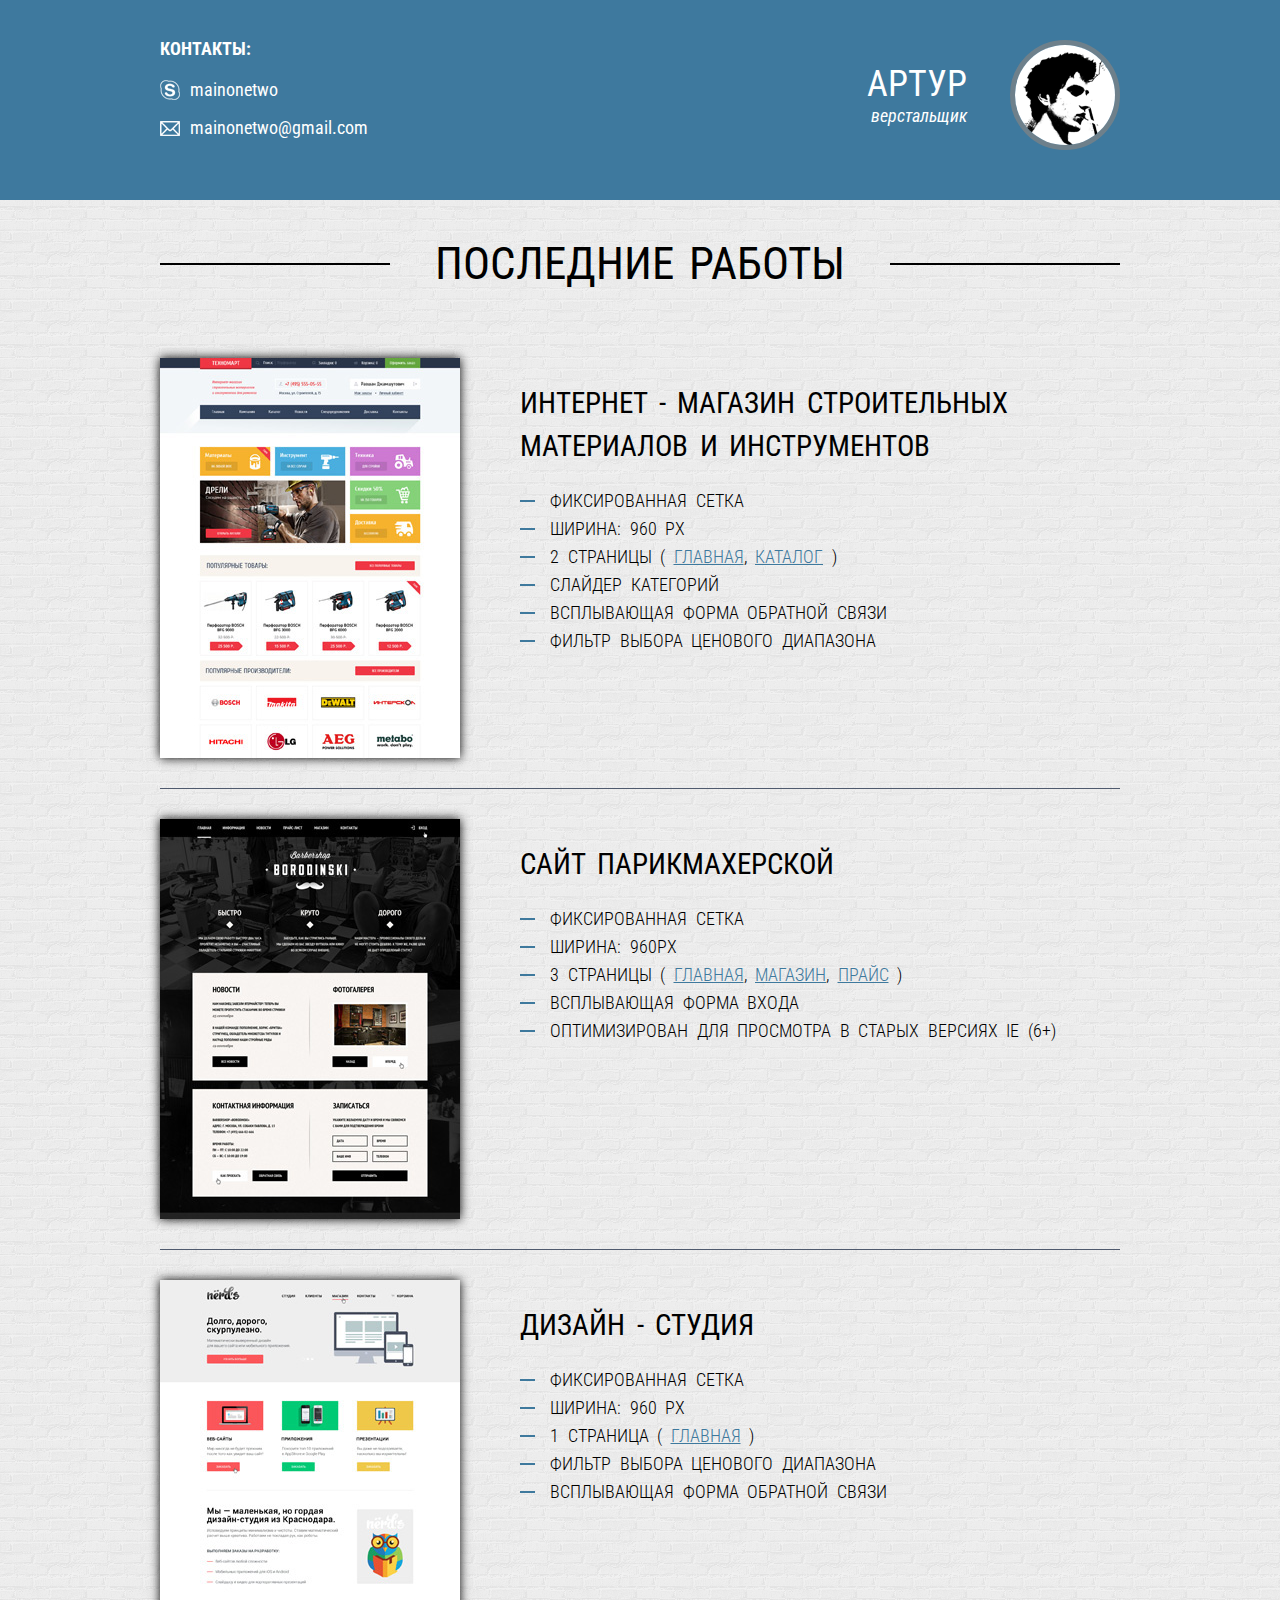
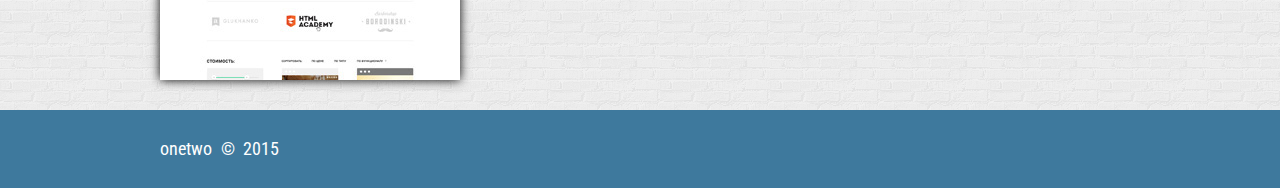
<file: index.html>
<!DOCTYPE html>
<html>
    <head>
        <title></title>
        <meta charset="utf-8">
        <meta name="description" content="">
        <link rel="stylesheet" type="text/css" href="css/style.css">
    </head>
    <body>
        <!-- header -->
        <div class="header">
            <div class="layout-wrapper-center clear">
                <!-- header left column -->
                <div class="header-column-left">
                    <div class="contacts">
                        <div class="contacts-title"><strong>контакты:</strong></div>
                        <ul class="contacts-list">
                            <li class="contacts-list-item"><a class="contacts-list-item-link contacts-skype" href="skype:mainonetwo?call">mainonetwo</a></li>
                            <li class="contacts-list-item"><a class="contacts-list-item-link contacts-email" href="mailto:mainonetwo@gmail.com">mainonetwo@gmail.com</a></li>
                        </ul>
                    </div>
                </div><!-- /header left column -->
                <!-- header right column -->
                <div class="header-column-right">
                    <div class="author">
                        <div class="author-name">артур</div>
                        <em>верстальщик</em>
                    </div>
                    <img class="photo" src="pict/author.png" width="100" height="100" alt="photo">
                </div><!-- header right column -->
            </div>
        </div><!-- /header -->
        <!-- content -->
        <div class="content">
            <div class="layout-wrapper-center">
                <h1 class="content-title">последние работы</h1>
                <ul class="job">
                    <li class="job-item clear">
                        <div class="job-preview">
                            <div class="job-preview-controls">
                                <a class="job-preview-btn btn" href="pict/full_technomart.jpg">макет</a>
                                <a class="job-preview-btn btn" href="https://github.com/ontwo/layouts/tree/master/technomart">верстка</a>
                            </div>
                            <img class="job-preview-img" src="pict/prev_technomart.jpg" alt="alt">
                        </div>
                        <div class="job-description">
                            <h2>интернет - магазин строительных материалов и инструментов</h2>
                            <ul class="job-features">
                                <li class="job-features-item">фиксированная сетка</li>
                                <li class="job-features-item">ширина: 960 px</li>
                                <li class="job-features-item">2 страницы ( <a href="templates/technomart/index.html">главная</a>, <a href="templates/technomart/catalog.html">каталог</a> )</li>
                                <li class="job-features-item">слайдер категорий</li>
                                <li class="job-features-item">всплывающая форма обратной связи</li>
                                <li class="job-features-item">фильтр выбора ценового диапазона</li>
                            </ul>
                        </div>
                    </li>
                    <li class="job-item clear">
                        <div class="job-preview">
                            <div class="job-preview-controls">
                                <a class="job-preview-btn btn" href="pict/full_barbershop.jpg">макет</a>
                                <a class="job-preview-btn btn" href="https://github.com/ontwo/layouts/tree/master/barbershop">верстка</a>
                            </div>
                            <img class="job-preview-img" src="pict/prev_barbershop.jpg" alt="alt">
                        </div>
                        <div class="job-description">
                            <h2>сайт парикмахерской</h2>
                            <ul class="job-features">
                                <li class="job-features-item">фиксированная сетка</li>
                                <li class="job-features-item">ширина: 960px</li>
                                <li class="job-features-item">3 страницы ( <a href="templates/barbershop/index.html">главная</a>, <a href="templates/barbershop/magazine.html">магазин</a>, <a href="templates/barbershop/price.html">прайс</a> )</li>
                                <li class="job-features-item">всплывающая форма входа</li>
                                <li class="job-features-item">оптимизирован для просмотра в старых версиях IE (6+)</li>
                            </ul>
                        </div>
                    </li>
                    <li class="job-item clear">
                        <div class="job-preview">
                            <div class="job-preview-controls">
                                <a class="job-preview-btn btn" href="pict/full_nerds.jpg">макет</a>
                                <a class="job-preview-btn btn" href="https://github.com/ontwo/layouts/tree/master/nerds">верстка</a>
                            </div>
                            <img class="job-preview-img" src="pict/prev_nerds.jpg" alt="alt">
                        </div>
                        <div class="job-description">
                            <h2>дизайн - студия</h2>
                            <ul class="job-features">
                                <li class="job-features-item">фиксированная сетка</li>
                                <li class="job-features-item">ширина: 960 px</li>
                                <li class="job-features-item">1 страница ( <a href="templates/nerds/index.html">главная</a> )</li>
                                <li class="job-features-item">фильтр выбора ценового диапазона</li>
                                <li class="job-features-item">всплывающая форма обратной связи</li>
                            </ul>
                        </div>
                    </li>
                </ul>
            </div>
        </div><!-- content -->
        <!-- footer -->
        <div class="footer">
            <div class="layout-wrapper-center">
                <div class="year">onetwo &copy; 2015</div>
            </div>
        </div><!-- footer -->
    </body>
</html>
</file>
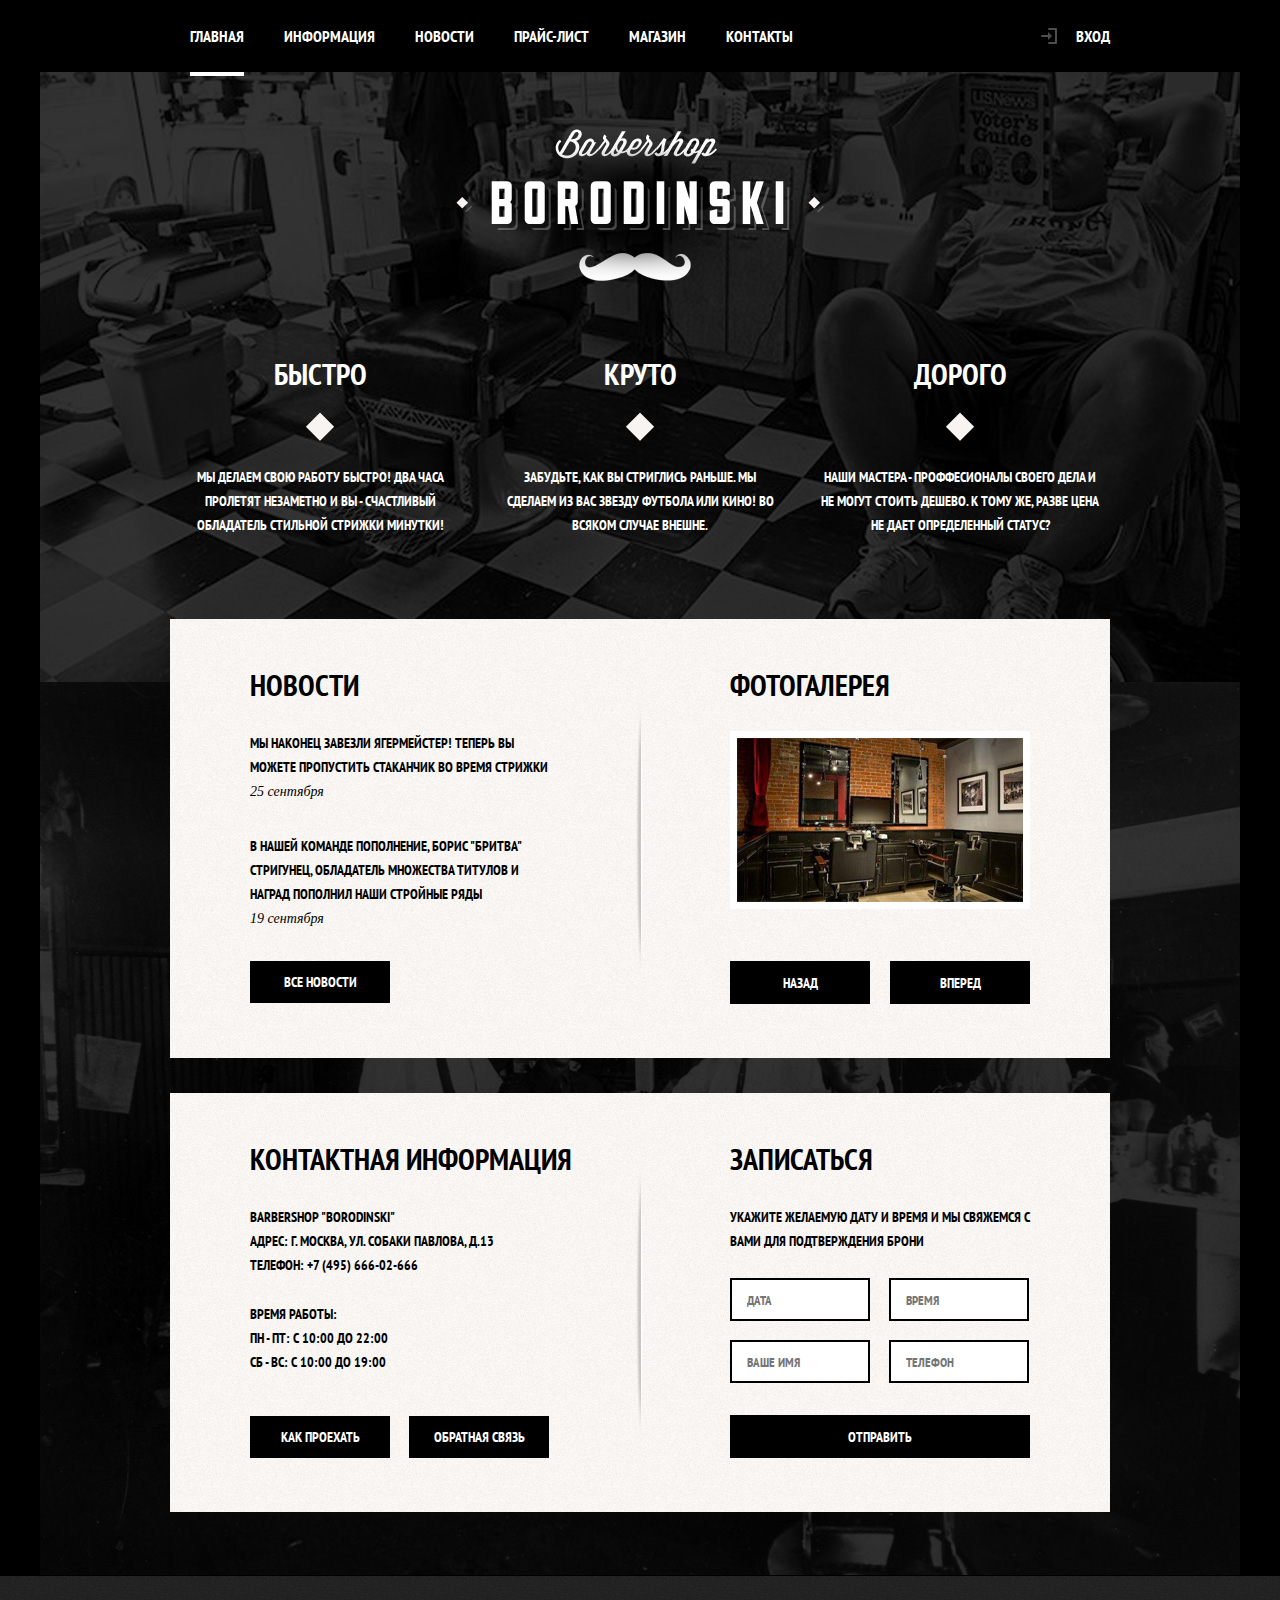
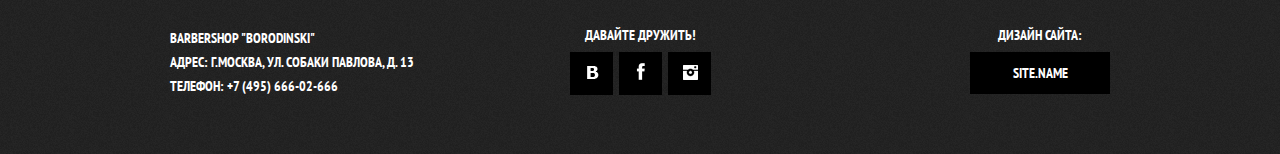
<file: templates/barbershop/index.html>
<!DOCTYPE html>
<html>
    <head>
        <title>Barbershop Borodinski</title>
        <meta charset="utf-8">
        <meta http-equiv="X-UA-COMPATIBLE" content="IE=edge"/>
        <meta name="description" content="#">
        <link rel="stylesheet" type="text/css" href="http://fonts.googleapis.com/css?family=PT+Sans+Narrow:400,700&amp;subset=latin,cyrillic">
        <link rel="stylesheet" type="text/css" href="css/style.css" />
        <link rel="stylesheet" type="text/css" href="css/media-queries.css">
        <!-- IE styles -->
            <!--[if IE 6]>
                <link rel="stylesheet" type="text/css" href="css/ie6.css">
            <![endif]-->
            <!--[if IE 7]>
                <link rel="stylesheet" type="text/css" href="css/ie7.css">
            <![endif]-->
            <!--[if IE 8]>
                <link rel="stylesheet" type="text/css" href="css/ie8.css">
            <![endif]-->
        <!-- /IE styles -->
    </head>
    <body class="index-page">

        <!-- header -->
        <div class="header">

            <div class="layout-center-wrapper clearfix">

                <!-- navigation -->
                <ul class="top-menu">
                    <li class="top-menu-item current"><a href="#">Главная</a></li>
                    <li class="top-menu-item"><a href="#">Информация</a></li>
                    <li class="top-menu-item"><a href="#">Новости</a></li>
                    <li class="top-menu-item"><a href="price.html">Прайс-лист</a></li>
                    <li class="top-menu-item"><a href="magazine.html">Магазин</a></li>
                    <li class="top-menu-item"><a href="#">Контакты</a></li>
                </ul><!-- /navigation -->

                <div class="account-menu">
                    <button class="account-menu-enter">Вход</button>
                </div>

            </div>

        </div><!-- /header -->

        <!-- content -->
        <div class="layout-center-wrapper clearfix">

            <div class="logo">
                <a href="#">Barbershop Borodinski</a>
            </div>

            <!-- features -->
            <ul class="features clearfix">
                <li>
                    <div class="features-title">
                        Быстро
                    </div>
                    <p>
                        Мы делаем свою работу быстро! Два часа пролетят незаметно и вы - счастливый обладатель стильной стрижки минутки!
                    </p>
                </li>
                <li>
                    <div class="features-title">
                        Круто
                    </div>
                    <p>
                        Забудьте, как вы стриглись раньше. Мы сделаем из вас звезду футбола или кино! Во всяком случае внешне.
                    </p>
                </li>
                <li>
                    <div class="features-title">
                        Дорого
                    </div>
                    <p>
                        Наши мастера - проффесионалы своего дела и не могут стоить дешево. К тому же, разве цена не дает определенный статус?
                    </p>
                </li>
            </ul><!-- /features -->

            <!-- index section: news & photo -->
            <div class="index-section clearfix">

                <!-- left column: news -->
                <div class="index-left-column">
                    <div class="column-title">
                        Новости
                    </div>
                    <ul class="index-news">
                        <li>
                            <a href="#">Мы наконец завезли ягермейстер! теперь вы можете пропустить стаканчик во время стрижки</a><br/>
                            <span class="date">25 сентября</span>
                        </li>
                        <li>
                            <a href="#">В нашей команде пополнение, борис "бритва" стригунец, обладатель множества титулов и наград пополнил наши стройные ряды</a><br/>
                            <span class="date">19 сентября</span>
                        </li>
                    </ul>
                    <a class="btn index-news-btn" href="#">Все новости</a>
                </div><!-- /left column: news -->

                <!-- right column: photo -->
                <div class="index-right-column">
                    <div class="column-title">
                        Фотогалерея
                    </div>
                    <div class="gallery clearfix">
                        <div class="gallery-items">
                            <div class="gallery-item">
                                <img src="pict/slider_img.jpg" width="286" height="164" alt="slider item"/>
                            </div>
                        </div>
                        <div class="gallery-controls clearfix">
                            <button class="btn gallery-btn-prev">назад</button>
                            <button class="btn gallery-btn-next">вперед</button>
                        </div>
                    </div>
                </div><!-- /right column: photo -->

            </div><!-- /news & photo -->

            <!-- index section: contacts & order -->
            <div class="index-section clearfix">

                <!-- left column: contacts -->
                <div class="index-left-column">
                    <div class="column-title">
                        Контактная информация
                    </div>
                    <p class="contacts-address">
                        <strong>Barbershop "Borodinski"</strong><br/>
                        Адрес: г. Москва, ул. Собаки Павлова, д.13<br/>
                        Телефон: +7 (495) 666-02-666
                    </p>
                    <p class="contacts-work-time">
                            Время работы:<br/>
                            Пн - Пт: с 10:00 до 22:00<br/>
                            Сб - Вс: с 10:00 до 19:00
                    </p>
                    <div class="contacts-btns">
                        <a class="btn btn-map" href="#">Как проехать</a>
                        <a class="btn btn-feedback" href="#">Обратная связь</a>
                    </div>
                </div><!-- /left column: contacts -->

                <!-- right column: order -->
                <div class="index-right-column">
                    <div class="column-title">
                        Записаться
                    </div>
                    <div class="index-order">
                        <p>
                            Укажите желаемую дату и время и мы свяжемся с вами для подтверждения брони
                        </p>
                        <form class="order-form" action="#" method="post">
                            <fieldset>
                                <input type="text" name="date" placeholder="Дата"/>
                                <input type="text" name="time" placeholder="Время"/>
                            </fieldset>
                            <fieldset>
                                <input type="text" name="name" placeholder="ваше имя"/>
                                <input type="text" name="phone" placeholder="телефон"/>
                            </fieldset>
                            <button class="btn btn-order-submit" type="submit">отправить</button>
                        </form>
                    </div>
                </div><!-- /right column: order -->

            </div><!-- /contacts & order -->

        </div><!-- /content-->

        <!-- footer -->
        <div class="footer">

            <div class="layout-center-wrapper clearfix">

                <p class="address">
                    BARBERSHOP "BORODINSKI"<br/>
                    Адрес: г.Москва, ул. Собаки Павлова, д. 13<br/>
                    Телефон: +7 (495) 666-02-666
                </p>

                <div class="copyright">
                    <p>Дизайн сайта:</p>
                    <a class="btn btn-copyright" href="#">site.name</a>
                </div>

                <div class="social-buttons">
                    <p><strong>Давайте дружить!</strong></p>
                    <a class="btn-social btn-social-vk" href="#"></a>
                    <a class="btn-social btn-social-fb" href="#"></a>
                    <a class="btn-social btn-social-inst" href="#"></a>
                </div>

            </div>

        </div>
        <!-- /footer -->

        <!-- pop-up: login -->
        <div class="popup-login">
            <div class="btn-close">
            </div>
            <div class="popup-login-heading">
                личный кабинет
            </div>
            <p class="popup-login-txt">
                Введите пожалуйста свой логин и пароль<br/>
                если вы забыли пароль
            </p>
            <form action="#" method="get">
                <input id="login" class="account-input account-input-login" type="text" placeholder="логин"/><label for="login"></label><br/>
                <input id="pass" class="account-input account-input-pass" type="password" placeholder="пароль"/><label for="pass"></label><br/>
                <input id="remember" class="account-remember checkbox" type="checkbox" checked/><label for="remember">запомните меня</label>
                <a class="account-forgot" href="#">я забыл пароль!</a><br/>
                <button class="btn-send btn">войти</button>
            </form>
        </div><!-- /pop-up: login -->

    <script src="js/jquery-1.11.1.min.js"></script>
    <script src="js/myscript.js"></script>

    </body>
</html>
</file>
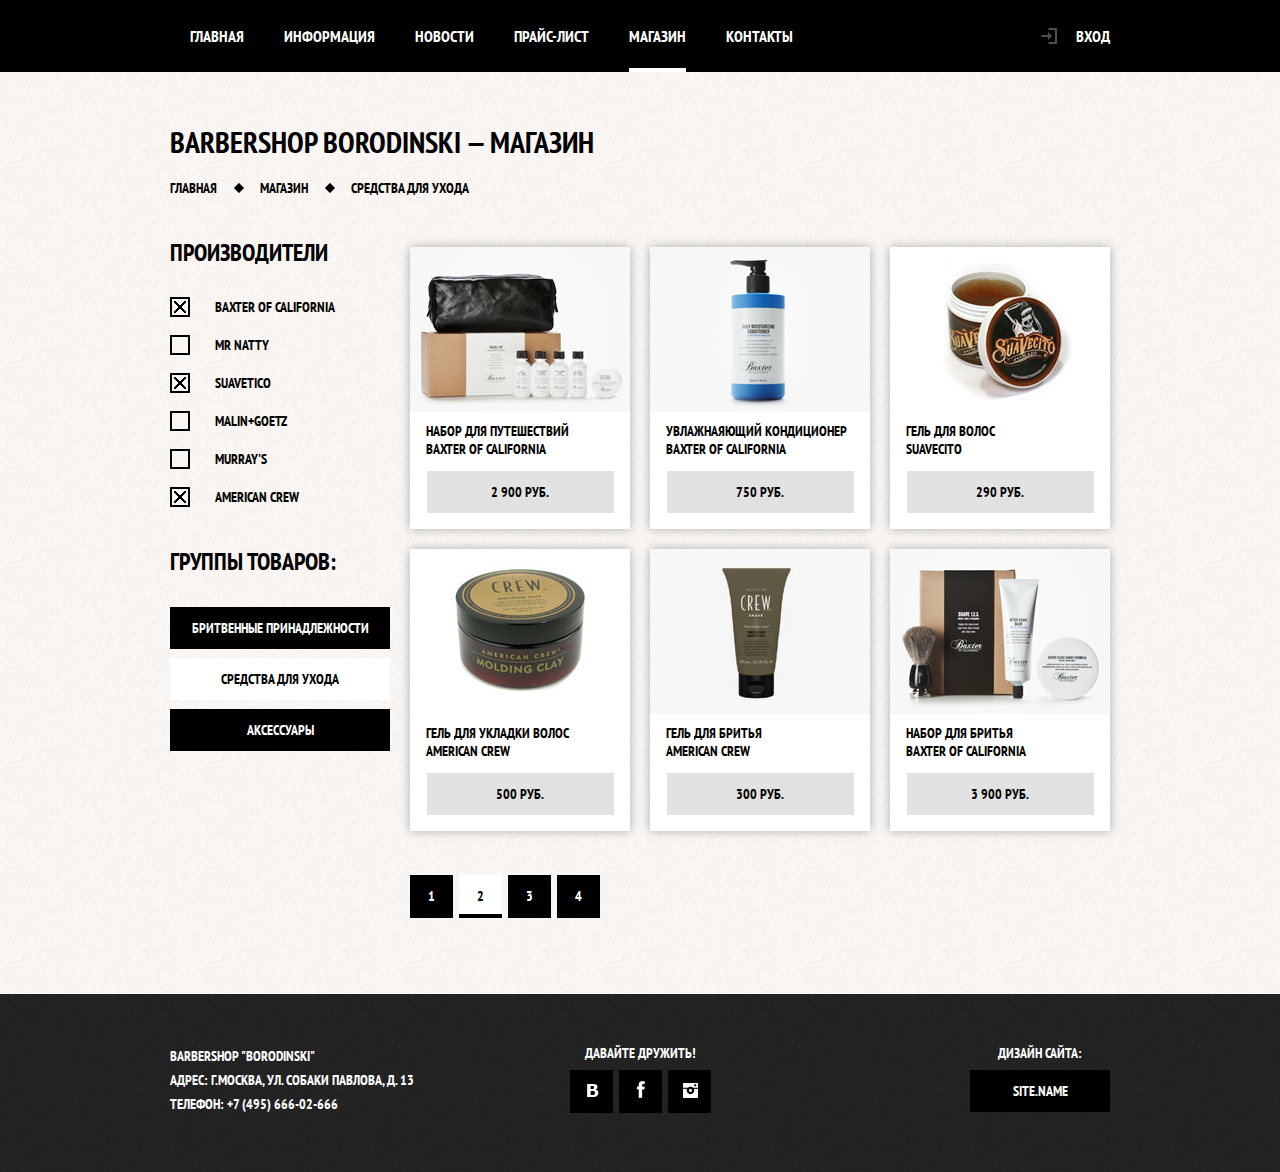
<file: templates/barbershop/magazine.html>
<!DOCTYPE html>
<html>
    <head>
        <title>Магазин - Barbershop Borodinski</title>
        <meta charset="utf-8">
        <meta http-equiv="X-UA-COMPATIBLE" content="IE=edge"/>
        <link rel="stylesheet" type="text/css" href="http://fonts.googleapis.com/css?family=PT+Sans+Narrow:400,700&subset=latin,cyrillic">
        <link rel="stylesheet" type="text/css" href="css/style.css" />
        <link rel="stylesheet" type="text/css" href="css/media-queries.css">
        <!-- IE styles -->
            <!--[if IE 6]>
                <link rel="stylesheet" type="text/css" href="css/ie6.css">
            <![endif]-->
            <!--[if IE 7]>
                <link rel="stylesheet" type="text/css" href="css/ie7.css">
            <![endif]-->
            <!--[if IE 8]>
                <link rel="stylesheet" type="text/css" href="css/ie8.css">
            <![endif]-->
        <!-- /IE styles -->
    </head>
    <body>

        <!-- header -->
        <div class="header">

            <div class="layout-center-wrapper clearfix">

                <!-- navigation -->
                <ul class="top-menu">
                    <li class="top-menu-item"><a href="index.html">Главная</a></li>
                    <li class="top-menu-item"><a href="#">Информация</a></li>
                    <li class="top-menu-item"><a href="#">Новости</a></li>
                    <li class="top-menu-item"><a href="price.html">Прайс-лист</a></li>
                    <li class="top-menu-item current"><a href="magazine.html">Магазин</a></li>
                    <li class="top-menu-item"><a href="#">Контакты</a></li>
                </ul><!-- /navigation -->

                <div class="account-menu">
                    <button class="account-menu-enter">Вход</button>
                </div>

            </div>

        </div><!-- /header -->

        <!-- content -->
        <div class="layout-center-wrapper">

            <!-- heading for page -->
            <h1 class="page-heading">Barbershop borodinski &mdash; Магазин</h1><!-- /heading for page -->

            <!-- breadcrumbs -->
            <ul class="breadcrumbs">
                <li class="breadcrumbs-item"><a href="#">Главная</a></li>
                <li class="breadcrumbs-item"><a href="#">Магазин</a></li>
                <li class="breadcrumbs-item current">Средства для ухода</li>
            </ul><!-- /breadcrumbs -->

            <!-- left column -->
            <div class="magazine-left-column clearfix">

                <!-- widget -->
                <div class="widget">
                    <h2 class="widget-heading">Производители</h2>
                    <form class="producers" action="#" method="get">
                        <input id="item-1" class="checkbox" type="checkbox" checked /><label for="item-1">Baxter Of California</label><br/>
                        <input id="item-2" class="checkbox" type="checkbox"/><label for="item-2">Mr Natty</label><br/>
                        <input id="item-3" class="checkbox" type="checkbox" checked/><label for="item-3">Suavetico</label><br/>
                        <input id="item-4" class="checkbox" type="checkbox"/><label for="item-4">Malin+Goetz</label><br/>
                        <input id="item-5" class="checkbox" type="checkbox"/><label for="item-5">Murray's</label><br/>
                        <input id="item-6" class="checkbox" type="checkbox" checked/><label for="item-6">American Crew</label>
                    </form>
                </div><!-- /widget -->

                <!-- widget -->
                <div class="widget">
                    <h2 class="widget-heading">Группы товаров:</h2>
                    <ul class="goods-group">
                        <li><a class="btn" href="#">Бритвенные принадлежности</a></li>
                        <li><a class="btn current" href="#">Средства для ухода</a></li>
                        <li><a class="btn" href="#">Аксессуары</a></li>
                    </ul>
                </div><!-- /widget -->

            </div><!-- /left column -->

            <!-- right column -->
            <div class="magazine-right-column clearfix">

                <!-- item -->
                <div class="magazine-item">
                    <img class="magazine-item-img" src="pict/magitem_set_baxter.jpg" width="220" height="165"/>
                    <div class="magazine-item-description">
                        Набор для путешествий
                    </div>
                    <div class="magazine-item-firm">
                        Baxter Of California
                    </div>
                    <a class="btn magazine-item-add" href="#">2 900 Руб.</a>
                </div><!-- /item -->

                <!-- item -->
                <div class="magazine-item">
                    <img class="magazine-item-img" src="pict/magitem_cond_baxter.jpg" width="220" height="165"/>
                    <div class="magazine-item-description">
                        Увлажнаяющий кондиционер
                    </div>
                    <div class="magazine-item-firm">
                        Baxter Of California
                    </div>
                    <a class="btn magazine-item-add" href=" #">750 Руб.</a>
                </div><!-- /item -->

                <!-- item -->
                <div class="magazine-item">
                    <img class="magazine-item-img" src="pict/magitem_gel_sauvecito.jpg" width="220" height="165"/>
                    <div class="magazine-item-description">
                        Гель для волос
                    </div>
                    <div class="magazine-item-firm">
                        Suavecito
                    </div>
                    <a class="btn magazine-item-add" href=" #">290 Руб.</a>
                </div><!-- /item -->

                <!-- item -->
                <div class="magazine-item">
                    <img class="magazine-item-img" src="pict/magitem_clay_american.jpg" width="220" height="165"/>
                    <div class="magazine-item-description">
                        Гель для укладки волос
                    </div>
                    <div class="magazine-item-firm">
                        American Crew
                    </div>
                    <a class="btn magazine-item-add" href=" #">500 Руб.</a>
                </div><!-- /item -->

                <!-- item -->
                <div class="magazine-item">
                    <img class="magazine-item-img" src="pict/magitem_shawing_gel_american.jpg" width="220" height="165"/>
                    <div class="magazine-item-description">
                        Гель для бритья
                    </div>
                    <div class="magazine-item-firm">
                        American Crew
                    </div>
                    <a class="btn magazine-item-add" href=" #">300 Руб.</a>
                </div><!-- /item -->

                <!-- item -->
                <div class="magazine-item">
                    <img class="magazine-item-img" src="pict/magitem_shavingkit_baxter.jpg" width="220" height="165"/>
                    <div class="magazine-item-description">
                        Набор для бритья
                    </div>
                    <div class="magazine-item-firm">
                        Baxter Of California
                    </div>
                    <a class="btn magazine-item-add" href=" #">3 900 Руб.</a>
                </div><!-- /item -->

                <ul class="magazine-pagination">
                    <li class="magazine-pagination-item"><a href="#">1</a></li>
                    <li class="magazine-pagination-item current"><a href="#">2</a></li>
                    <li class="magazine-pagination-item"><a href="#">3</a></li>
                    <li class="magazine-pagination-item"><a href="#">4</a></li>
                </ul>

            </div><!-- /right column -->

        </div><!-- /content -->

        <!-- footer -->
        <div class="footer">

            <div class="layout-center-wrapper clearfix">

                <p class="address">
                    BARBERSHOP "BORODINSKI"<br/>
                    Адрес: г.Москва, ул. Собаки Павлова, д. 13<br/>
                    Телефон: +7 (495) 666-02-666
                </p>

                <div class="copyright">
                    <p>Дизайн сайта:</p>
                    <a class="btn btn-copyright" href="#">site.name</a>
                </div>

                <div class="social-buttons">
                    <p><strong>Давайте дружить!</strong></p>
                    <a class="btn-social btn-social-vk" href="#"></a>
                    <a class="btn-social btn-social-fb" href="#"></a>
                    <a class="btn-social btn-social-inst" href="#"></a>
                </div>

            </div>

        </div>
        <!-- /footer -->

        <!-- pop-up: login -->
        <div class="popup-login">
            <div class="btn-close">
            </div>
            <div class="popup-login-heading">
                личный кабинет
            </div>
            <p class="popup-login-txt">
                Введите пожалуйста свой логин и пароль<br/>
                если вы забыли пароль
            </p>
            <form action="#" method="get">
                <input id="login" class="account-input account-input-login" type="text" placeholder="логин"/><label for="login"></label><br/>
                <input id="pass" class="account-input account-input-pass" type="password" placeholder="пароль"/><label for="pass"></label><br/>
                <input id="remember" class="account-remember checkbox" type="checkbox" checked/><label for="remember">запомните меня</label>
                <a class="account-forgot" href="#">я забыл пароль!</a><br/>
                <button class="btn-send btn">войти</button>
            </form>
        </div><!-- /pop-up: login -->

    <script src="js/jquery-1.11.1.min.js"></script>
    <script src="js/myscript.js"></script>

    </body>
</html>
</file>
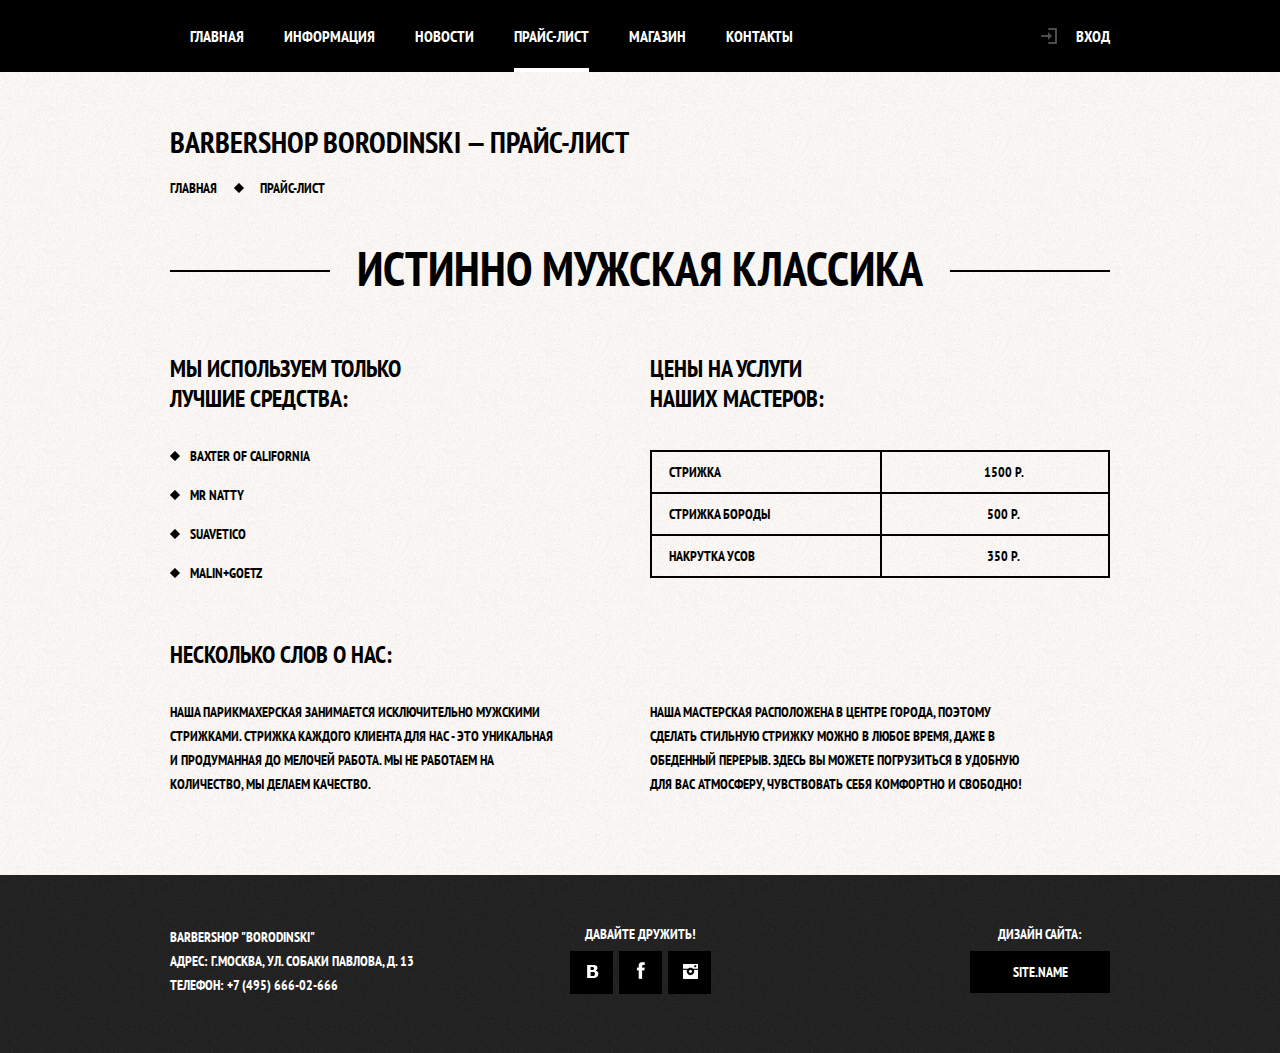
<file: templates/barbershop/price.html>
<!DOCTYPE html>
<html>
    <head>
        <title>Прайс - Barbershop Borodinski</title>
        <meta charset="utf-8">
        <meta http-equiv="X-UA-COMPATIBLE" content="IE=edge"/>
        <link rel="stylesheet" type="text/css" href="http://fonts.googleapis.com/css?family=PT+Sans+Narrow:400,700&subset=latin,cyrillic" />
        <link rel="stylesheet" type="text/css" href="css/style.css" />
        <link rel="stylesheet" type="text/css" href="css/media-queries.css">
        <!-- IE styles -->
            <!--[if IE 6]>
                <link rel="stylesheet" type="text/css" href="css/ie6.css">
            <![endif]-->
            <!--[if IE 7]>
                <link rel="stylesheet" type="text/css" href="css/ie7.css">
            <![endif]-->
            <!--[if IE 8]>
                <link rel="stylesheet" type="text/css" href="css/ie8.css">
            <![endif]-->
        <!-- /IE styles -->
    </head>
    <body>

        <!-- header -->
        <div class="header">

            <div class="layout-center-wrapper clearfix">

                <!-- navigation -->
                <ul class="top-menu">
                    <li class="top-menu-item"><a href="index.html">Главная</a></li>
                    <li class="top-menu-item"><a href="#">Информация</a></li>
                    <li class="top-menu-item"><a href="#">Новости</a></li>
                    <li class="top-menu-item current"><a href="price.html">Прайс-лист</a></li>
                    <li class="top-menu-item"><a href="magazine.html">Магазин</a></li>
                    <li class="top-menu-item"><a href="#">Контакты</a></li>
                </ul><!-- /navigation -->

                <div class="account-menu">
                    <button class="account-menu-enter" href="#">Вход</button>
                </div>

            </div>

        </div><!-- /header -->

        <!-- content -->
        <div class="layout-center-wrapper clearfix">

            <!-- heading for page -->
            <h1 class="page-heading">Barbershop borodinski &mdash; прайс-лист</h1><!-- /heading for page -->

            <!-- breadcrumbs -->
            <ul class="breadcrumbs">
                <li class="breadcrumbs-item"><a href="#">Главная</a></li>
                <li class="breadcrumbs-item current">прайс-лист</li>
            </ul><!-- /breadcrumbs -->

            <div class="price-motto">
                Истинно мужская классика
            </div>

            <!-- left column: used tools  -->
            <div class="price-left-column">

                <div class="price-column-heading">
                    мы используем только лучшие средства:
                </div>

                <ul class="price-used-tools">
                    <li class="price-used-tools-item"><a href="#">baxter of california</a></li>
                    <li class="price-used-tools-item"><a href="#">mr natty</a></li>
                    <li class="price-used-tools-item"><a href="#">suavetico</a></li>
                    <li class="price-used-tools-item"><a href="#">malin+goetz </a></li>
                </ul>

            </div><!-- /left column:used tools -->

            <!-- right column: price-list -->
            <div class="price-right-column">

                <table class="price-list">

                    <caption class="price-column-heading">
                        цены на услуги<br/> наших мастеров:
                    </caption>

                    <tbody>

                        <tr>
                            <td>Стрижка</td>
                            <td>1500 р.</td>
                        </tr>
                        <tr>
                            <td>стрижка бороды</td>
                            <td>500 р.</td>
                        </tr>
                        <tr>
                            <td>накрутка усов</td>
                            <td>350 р.</td>
                        </tr>

                    </tbody>

                </table>

            </div><!-- /right column: price-list -->

            <div class="price-about-us">

                <div class="price-column-heading">
                    несколько слов о нас:
                </div>

                <div class="about-us-left-column">
                    Наша парикмахерская занимается исключительно мужскими стрижками. Стрижка каждого клиента для нас - это уникальная и продуманная до мелочей работа. Мы не работаем на количество, мы делаем качество.
                </div>

                <div class="about-us-right-column">
                    Наша мастерская расположена в центре города, поэтому сделать стильную стрижку можно в любое время, даже в обеденный перерыв. Здесь вы можете погрузиться в удобную для вас атмосферу, чувствовать себя комфортно и свободно!
                </div>

            </div>

        </div><!-- /content -->

        <!-- footer -->
        <div class="footer">

            <div class="layout-center-wrapper clearfix">

                <p class="address">
                    BARBERSHOP "BORODINSKI"<br/>
                    Адрес: г.Москва, ул. Собаки Павлова, д. 13<br/>
                    Телефон: +7 (495) 666-02-666
                </p>

                <div class="copyright">
                    <p>Дизайн сайта:</p>
                    <a class="btn btn-copyright" href="#">site.name</a>
                </div>

                <div class="social-buttons">
                    <p><strong>Давайте дружить!</strong></p>
                    <a class="btn-social btn-social-vk" href="#"></a>
                    <a class="btn-social btn-social-fb" href="#"></a>
                    <a class="btn-social btn-social-inst" href="#"></a>
                </div>

            </div>

        </div>
        <!-- /footer -->

        <!-- pop-up: login -->
        <div class="popup-login">
            <div class="btn-close">
            </div>
            <div class="popup-login-heading">
                личный кабинет
            </div>
            <p class="popup-login-txt">
                Введите пожалуйста свой логин и пароль<br/>
                если вы забыли пароль
            </p>
            <form action="#" method="get">
                <input id="login" class="account-input account-input-login" type="text" placeholder="логин"/><label for="login"></label><br/>
                <input id="pass" class="account-input account-input-pass" type="password" placeholder="пароль"/><label for="pass"></label><br/>
                <input id="remember" class="account-remember checkbox" type="checkbox" checked/><label for="remember">запомните меня</label>
                <a class="account-forgot" href="#">я забыл пароль!</a><br/>
                <button class="btn-send btn">войти</button>
            </form>
        </div><!-- /pop-up: login -->

        <script src="js/jquery-1.11.1.min.js"></script>
        <script src="js/myscript.js"></script>

    </body>
</html>
</file>
<file: css/style.css>
/* ==================================================
   FONTS & CSS
   ================================================== */
@import url(http://fonts.googleapis.com/css?family=Roboto+Condensed:400,300,300italic,400italic,700,700italic&subset=latin,cyrillic);

/* ==================================================
   CSS RESET
   ==================================================*/
html {
    margin: 0;
    padding: 0;
    font-size: 62.5%;
    line-height: 1;
}

body {
    margin: 0;
    padding: 0;
}

h1, h2, h3, h4, h5, h6 {
    font-weight: 400;
    text-transform: uppercase;
    line-height: 1.5em;
}
button {
    font-family: 'Roboto Condensed', sans-serif;;
    padding: 0;
    border: none;
    line-height: 1;
    cursor: pointer;
}
button::-moz-focus-inner {
    border: none;
}
fieldset {
    padding: 0;
    margin: 0;
    border: none;
}
label {
    cursor: pointer;
}
input {
    padding: 0;
    font-family: 'Roboto Condensed', sans-serif;
}
input[type=text],
input[type=email],
input[type=submit],
input[type=password] {
    -webkit-appearance: none;
    -moz-appearance: none;
}
textarea {
    padding: 0;
    margin: 0;
    resize: none;
    font-family: 'Roboto Condensed', sans-serif;
    overflow: hidden; /* hide scroll line for IE */
}
strong {
    font-weight: 700;
}

/* ==================================================
   STRUCTURE & TYPOGRAPHY
   ==================================================*/
body{
    background: #fff url("../img/bg_body.png") repeat;
    font-family: 'Roboto Condensed', sans-serif;
    font-size: 1.8em;
    word-spacing: .25em;
}
h1{
    font-size: 2.5em;
}
h2{
    font-size: 1.6em;
}
a:link{
    color: #3e799d;
}
a:visited{
    color: #4f5a6e;
}
a:hover{
    color: #51a6d4;
}
a:active{
    color: #292e38;
}
.layout-wrapper-center{
    width: 960px;
    padding: 0 10px;
    margin: 0 auto;
}
.clear:after{
    content: "";
    display: table;
    clear: both;
}
/* ==================================================
   BUTTONS
   ==================================================*/
.btn{
    display: inline-block;
    width: 150px;
    padding: 10px;
    border: 1px solid #fff;
    color: #fff;
    text-transform: uppercase;
    text-decoration: none;
    text-align: center;
    font-weight: 300;
}
.btn:link{
    color: #fff;
}
.btn:visited{
    color: #fff;
}
.btn:hover{
    background-color: #fff;
    color: #3e799d;
}
.btn:active{
    background-color: #4780ac;
    color: #fff;
}
/* ==================================================
   HEADER
   ==================================================*/
.header{
    padding: 40px 0;
    background-color: #3e799e;
    color: #fff;
}
    /* HEADER LEFT COLUMN
    ------------*/
    .header-column-left{
        float: left;
        width: 460px;
    }
        /* CONTACTS */
        .contacts{
        }
            .contacts-title{
                text-transform: uppercase;
            }
                .contacts-list{
                    padding: 0;
                    margin: 1em 0;
                }
                    .contacts-list-item{
                        list-style: none;
                        margin-bottom: 10px;
                    }
                        .contacts-list-item-link{
                            display: inline-block;
                            padding: 5px 0 5px 30px;
                            text-decoration: none;
                        }
                        .contacts-list-item-link:link{
                            color: #fff;
                        }
                        .contacts-list-item-link:visited{
                            color: #fff;
                        }
                        .contacts-list-item-link:hover{
                            text-decoration: underline;
                        }
                        .contacts-list-item-link:active{
                            color: #56baec;
                        }
                        .contacts-skype{
                            background: url("../img/icon_skype.png") no-repeat 0 50%;
                        }
                        .contacts-email{
                            background: url("../img/icon_email.png") no-repeat 0 50%;
                        }
    /* HEADER RIGHT COLUMN 
    -----------------------*/
    .header-column-right{
        float: right;
        width: 340px;
        text-align: right;
    }
        /* AUTHOR */
        .author{
            display: inline-block;
            margin-right: 35px;
            vertical-align: middle;
        }
            .author-name{
                margin-bottom: 5px;
                font-size: 2em;
                text-transform: uppercase;
            }
        .photo{
            display: inline-block;
            border: 5px solid rgba(131, 131, 131, .7);
            border-radius: 50%;
            vertical-align: middle;
        }

/* ==================================================
   CONTENT
   ==================================================*/
.content-title{
    position: relative; /* for lines behind title */
    text-align: center;
}
.content-title:before, .content-title:after{
    content: "";
    position: absolute;
    top: 50%;
    left: 0;
    display: block;
    width: 230px;
    height: 2px;
    margin-top: -1px;
    background-color: #000;
}
.content-title:after{
    right: 0;
    left: auto;
}
/* JOB
-------*/
.job{
    padding: 0;
    margin: 0;
}
    .job-item{
        padding: 30px 0;
        border-bottom: 1px solid #4f5a6e;
        list-style: none;
    }
    .job-item:last-child{
        border-bottom: none;
    }
        /* JOB PREVIEW */
        .job-preview{
            float: left;
            position: relative; /* for job preview controls */
            width: 300px;
            height: 400px;
            margin-right: 40px;
            box-shadow: 0 0 10px 0 #000;
            overflow: hidden; /* hide full size images */
            transition: all .5s ease;
        }
            /* preview controls */
            .job-preview-controls{
                position: absolute;
                top: 0;
                left: 0;
                width: 100%;
                height: 400px;
                background: #3e799d;
                background: rgba(62, 121, 157, .8);
                text-align: center;
                z-index: 200;
                opacity: 0;
                transition: all .5s ease;
            }
                .job-preview:hover .job-preview-controls {
                    display: block;
                }
                .job-preview-controls:hover{
                    opacity: 1;
                }
                .job-preview-btn{
                    margin: 150px 0 20px 0;
                }
                .job-preview-btn:last-child{
                    margin: 0;
                }
                .job-preview-controls .job-preview-btn{
                    transform: translateY(-100px);
                    transition: transform .5s ease;
                }
                .job-preview-controls:hover .job-preview-btn{
                    transform: translateY(0);
                }
            .job-preview-img{
                max-width: 300px;
                transition: transform .5s ease;
            }
                .job-preview:hover .job-preview-img{
                    transform: scale(1.1, 1.1);
                }

        /* JOB DESCRIPTION */
        .job-description{
            float: right;
            width: 600px;
        }
            /* job features */
            .job-features{
                padding: 0;
                margin: 0;
                text-transform: uppercase;
                font-weight: 300;
            }
                .job-features-item{
                    position: relative; /* for list icon */
                    padding-left: 30px;
                    margin-bottom: 10px;
                    list-style: none;
                }
                .job-features-item:before{
                    content: "";
                    position: absolute;
                    top: 50%;
                    left: 0;
                    width: 15px;
                    height: 2px;
                    margin-top: -1px;
                    background-color: #3e799d;
                }

/* ==================================================
   FOOTER
   ==================================================*/
.footer{
    padding: 30px 0;
    background-color: #3e799d;
    color: #fff;
}
</file>
<file: templates/barbershop/css/media-queries.css>
@media screen and (max-width: 980px){
    .layout-center-wrapper{
        width: 98%;
    }
    /* header */
    .top-menu{
        width: 80%;
    }

    /* index page */
    .features li{
        width: 30%;
    }
    .index-left-column{
        width: 40%;
        padding: 2%;
    }
    .index-right-column{
        padding: 2%;
        width: 45%;
    }
        .index-news{
            width: 100%;
        }
        .gallery{
            width: 100%;
            margin: 0 auto;
        }
        .gallery-btn-prev, .gallery-btn-next{
            width: 45%;
        }
        .btn-map, .btn-feedback {
            width: 40%;
        }
        .index-order{
            width: 100%;
        }
        .order-form input{
            width: 37%;
        }
        .btn-order-submit{
            width: 100%;
        }
    .address{
        width: 200px;
    }

    /* magazine page */
    .magazine-right-column{
        width: 75%;
    }

    /* price page */
    .price-motto:before, .price-motto:after{
        display: none;
    }
    .price-left-column{
        width: 45%;
    }
    .price-right-column{
        width: 45%;
    }
    .about-us-left-column,
    .about-us-right-column{
        width: 45%;
        padding: 0;
    }
}

@media screen and (max-width: 650px){
    /* index page */
    .features li{
        float: none;
        width: 70%;
        margin: 0 auto 75px;
    }
    .index-section{
        background: none;
        margin: 0;
    }
    .index-section:before{
        display: none;
    }
    .index-left-column{
        float: none;
        width: 90%;
        padding: 5%;
        background: #f8f5f2 url("../img/bg_index_section.png") repeat;
        margin-bottom: 35px;
    }
    .index-right-column{
        float: none;
        padding: 5%;
        width: 90%;
        background: #f8f5f2 url("../img/bg_index_section.png") repeat;
        margin-bottom: 35px;
    }



}
</file>
<file: templates/barbershop/css/ie6.css>
/*
 * tested in IEtester
 *====================/

/*==================================================
  HEADER
  ==================================================*/
/*
 * TOP MENU
 */
.top-menu-item{
    display: inline;
}
/* current menu item*/
.top-menu .current a{
    background: #000;
    height: auto;
    border-bottom: 4px solid #fff;
    padding-bottom: 11px;
}
/*
 * ENTER & ACCOUNT MENU
 */
.account-menu-enter {
    background: #000 url("../img/icons_account_enter_single_png8.png") no-repeat 0 29px;
    behavior: expression(
          onmouseover = function() {this.className += ' hover'},
          onmouseout = function() {this.className = this.className.replace('hover', '')},
		  style.behavior = null
        );
}

.account-menu .hover{
    background: #000 url("../img/icons_account_enter_single_hover_png8.png") no-repeat 0 29px
}
/*==================================================
  CONTENT
  ==================================================*/
/*
 * BREADCRUMBS
 */

/* icon for breadcrumb item */
.breadcrumbs-item{
    background: url("../img/icon_rhomb.png") no-repeat 82% 50%;
}
    .breadcrumbs .current{
        background: none;
    }

/*
 * FEATURES
 */
/* features: single item */
.features li {
    width: 310px;
    margin: 0;
    padding-right: 10px;
}
/* title for features */
.features-title {
    position: relative;
    padding-bottom: 70px; /* free space for icon after title */
    margin-bottom: 0;
    font-size: 3em;
    line-height: 1.4em;
    background: url("../img/icon_features_title_png8.png") no-repeat 50% 60px;
}
/*
 * INDEX SECTION
 */
.index-section{
    clear: both;
    zoom: 1;
}
/* right column */
.index-right-column{
    margin: 0;
    padding-bottom: 0;
    background: url("../img/line_index_section_vertical.png") no-repeat 0 50%;
}
/* left column: news*/
.index-news{
    width: 340px;
    margin: 0;
}
/* right column: gallery*/
.gallery-controls{
    margin-top: 50px;
}
/** left column: contacts */
.contacts-btns{
    margin-top: 45px;
}
/* right column: order form */
.index-order{
    width: 317px;
}
.index-order p{
    width: 300px;
}
.order-form input{
    height: auto;
    margin-right: 17px;
    padding: 11px 0 11px 15px;
}
/*==================================================
  CONTENT: MAGAZINE PAGE
  ==================================================*/
/*
* RIGHT COLUMN
*/
.magazine-right-column {
    width: 717px;
}
    .magazine-item{
        margin: 6px; /* free space between items */
    }

/*
 * PAGINATION
 */
.magazine-pagination-item{
    display: inline;
    padding-bottom: 2px;
}
    .magazine-pagination .current{
        background: #000;
        padding: 0 0 4px 0;
        margin-right: 4px;
    }
    .magazine-pagination .current a{
        line-height: 38px;
        border: none;
        margin: 0;
    }
/* ============================================================
   CONTENT:PRICE PAGE
   ============================================================ */
/*
 * MOTTO
 */
.price-motto{
    background: url("../img/bg_motto.png") no-repeat 0 50%;
}
/*
 * LEFT COLUMN
 */
.price-left-column{
    width: 255px;
    padding-left: 10px;
    margin: 0;
}

/* used tools */
.price-used-tools-item{
    background: url("../img/icon_rhomb.png") no-repeat 0 50%;
}
/*
 * RIGHT COLUMN
 */
.price-right-column .price-column-heading{
    padding-bottom: 37px;
}
/*
 * ABOUT US
 */
.price-about-us{
    padding: 0;
}
/* ============================================================
   POP-UP: LOGIN FORM
   ============================================================ */
.popup-login{
    position: absolute;
}
/* account inputs */
.popup-login .account-input{
    height: auto;
    padding: 10px 0 10px 15px;
}
    /* account input: login */
    .popup-login .account-input-login{
        background: url("../img/icon_login.png") no-repeat 95% 50%;
    }
    /* account input: password */
    .popup-login .account-input-pass{
        margin-bottom: 15px;
        background: url("../img/icon_password.png") no-repeat 95% 50%;
    }
    /* remember me */
    label{
        font-size: 14px;
    }
    /* forgot password */
    .popup-login .account-forgot {
        margin-left: 58px;
    }
    /* button for close pop-up */
    .btn-close{
        background: url("../img/pop_up_close_png8.png") no-repeat;
    }
</file>
<file: templates/barbershop/css/ie7.css>
/*
 * tested in IEtester
 *====================/

/* ============================================================
   CHECKBOXES
   ============================================================ */
.checkbox+label{
    padding-left: 10px;
}
/*==================================================
  HEADER
  ==================================================*/
/*
 * TOP MENU
 */
.top-menu-item{
    display: inline;
    margin-right: 0;
}
    .top-menu-item.current a{
        border-bottom: 4px solid #fff;
        padding-bottom: 11px;
    }

/*
 * ENTER & ACCOUNT MENU
 */
/* button for enter */
.account-menu-enter {
    background: #000 url("../img/icons_account_enter_single.png") no-repeat 0 29px;
}
    .account-menu-enter:hover{
        background: #000 url("../img/icons_account_enter_single_hover.png") no-repeat 0 29px;
    }

/* ============================================================
   CONTENT
   ============================================================ */
/*
 * FEATURES
 */
/* features: single item */
.features li {
    width: 310px;
    margin: 0;
    padding-right: 10px;
}
    /* title for features */
    .features-title {
        position: relative;
        padding-bottom: 70px; /* free space for icon after title */
        margin-bottom: 0;
        font-size: 3em;
        line-height: 1.4em;
        background: url("../img/icon_features_title.png") no-repeat 50% 60px;
    }

/* ============================================================
   CONTENT
   ============================================================ */
/*
 * BREADCRUMBS
 */

/* icon for breadcrumb item */
.breadcrumbs-item{
    background: url("../img/icon_rhomb.png") no-repeat 82% 50%;
}
.breadcrumbs-item.current{
    background: none;
}
/*
 * INDEX SECTION
 */
.index-section{
    clear: both;
    zoom: 1;
}
    /* right column */
    .index-right-column{
        margin: 0;
        padding-bottom: 0;
        background: url("../img/line_index_section_vertical.png") no-repeat 0 50%;
    }
        /* left column: news*/
        .index-news{
            width: 340px;
            margin: 0;
        }
        /* right column: gallery*/
        .gallery-controls{
            margin-top: 50px;
        }
        /** left column: contacts */
        .contacts-btns{
            margin-top: 45px;
        }
        /* right column: order form */
        .index-order{
            width: 317px;
        }
            .index-order p{
                width: 300px;
            }
            .order-form input{
                height: auto;
                margin-right: 17px;
                padding: 11px 0 11px 15px;
            }
/* ============================================================
   CONTENT:MAGAZINE PAGE
   ============================================================ */
/*
 * PAGINATION
 */
.magazine-pagination-item{
    display: inline;
}
/* ============================================================
   CONTENT:PRICE PAGE
   ============================================================ */
/*
 * MOTTO
 */
.price-motto{
    background: url("../img/bg_motto.png") no-repeat 0 50%;
}
/*
 * LEFT COLUMN
 */
.price-left-column{
    width: 255px;
}
/* used tools */
.price-used-tools-item{
    background: url("../img/icon_rhomb.png") no-repeat 0 50%;
}
/*
 * RIGHT COLUMN
 */
.price-right-column .price-column-heading{
    padding-bottom: 37px;
}
/*
 * ABOUT US
 */
.price-about-us{
    padding: 0;
}

/* ============================================================
   FOOTER
   ============================================================ */
/* copyright */
.copyright{
    padding-left: 140px;
}

/* ============================================================
   POP-UP: LOGIN FORM
   ============================================================ */
/* account inputs */
.popup-login .account-input{
    height: auto;
    padding: 10px 0 10px 15px;
}
    /* account input: login */
    .popup-login .account-input-login{
        background: url("../img/icon_login.png") no-repeat 95% 50%;
    }
    /* account input: password */
    .popup-login .account-input-pass{
        background: url("../img/icon_password.png") no-repeat 95% 50%;
    }
    /* checkbox: remember */
    .popup-login .account-remember{
        margin-top: 15px;
    }
        .popup-login .account-remember+label{
            padding: 0;
            margin-right: 58px;
        }
</file>
<file: templates/barbershop/css/ie8.css>
/* ============================================================
   HEADER
   ============================================================ */
/*
 * ENTER & ACCOUNT MENU
 */
/* icon for account enter button */
.account-menu-enter{
    background: url("../img/icons_account_enter_single.png") no-repeat 0 50%;
}
    .account-menu-enter:hover{
        background: url("../img/icons_account_enter_single_hover.png") no-repeat 0 50%;
    }
    .account-menu-enter:before {
        display: none;
    }
/* ============================================================
   CONTENT
   ============================================================ */
/*
* LEFT COLUMN:
* NEWS
*/
.index-news  {
    width: 335px;
    padding: 0;
}
/*
 * RIGHT COLUMN:
 * ORDER
 */
.index-order {
    width: 317px;
}
    .order-form fieldset input{
        height: auto;
        padding: 11px 0 11px 15px;
        margin: 0 17px 0 0; /* free horizontal space between input elements */
    }
/* ============================================================
   CONTENT:MAGAZINE PAGE
   ============================================================ */
/*
 * WIDGET: PRODUCERS
 */
.producers input{
    padding: 0;
}
.producers label{
    padding: 0;
}
/* ============================================================
   CONTENT:PRICE PAGE
   ============================================================ */
/*
* LEFT COLUMN
*/
.price-left-column{
    width: 255px;
}

/* ============================================================
   POP-UP: LOGIN FORM
   ============================================================ */
.popup-login .account-input-login,
.popup-login .account-input-pass{
    height: auto;
    padding: 10px 0 10px 15px;
}
/* checkbox: remember */
.popup-login .account-remember{
    padding: 0;
    margin-top: 15px;
}
.popup-login .account-remember+label{
    padding: 0;
    margin-right: 58px;
}
</file>
<file: templates/barbershop/css/style.css>
/* ============================================================
   CSS RESET
   ============================================================ */
html, body {
    margin: 0;
    padding: 0;
}
h1, h2, h3, h4, h5, h6 {
    margin: 0;
    padding: 0;
    font-size: 1em;
}

/* ============================================================
   STRUCTURE & TYPOGRAPHY
   ============================================================ */
body {
    font-size: 62.5%;
    font-family: "PT Sans Narrow", Arial, Helvetica, sans-serif;
    font-weight: bold;
    text-transform: uppercase;
    background: #f9f6f3 url("../img/bg_other_page.png") repeat 0 0; /* background for all pages (except index page) */
}
/*
 * BACKGROUND FOR INDEX PAGE
 */
.index-page {
    background: #000 url("../img/bg_index_page.jpg") no-repeat 50% 0;
}
/*
 * CLEANING THE FLOW
 */
.clearfix:after {
    content: "";
    display: table;
    clear: both;
}
/*
 * WRAPPER
 */
.layout-center-wrapper {
    width: 960px;
    margin: 0 auto;
}
/* ============================================================
   BUTTONS
   ============================================================ */
.btn {
    display: inline-block;
    padding: 12px 0;
    background: #000;
    font-size: 1.4em;
    color: #fff;
    text-decoration: none;
    text-align: center;
}
    .btn:hover {
        background: #fff;
        color: #000;
    }
button.btn{
    height: 43px;
    padding: 0;
    border: none;
    font-weight: bold;
    font-family: "PT Sans Narrow", Arial, Helvetica, sans-serif;
    text-transform: uppercase; /* for -webkit browsers */
    cursor: pointer;
}

/* ============================================================
   CHECKBOXES
   ============================================================ */
.checkbox { /* for old browsers*/
    vertical-align: top;
    margin: 0 3px 0 0;
    width: 17px;
    height: 17px;
}
.checkbox + label {
    position: relative; /* for checkboxes icon */
    display: inline-block;
    padding: 0 0 0 45px;
    margin: 0 0 20px 0;
    cursor: pointer;
}
.checkbox + label:last-child {
    margin-bottom: 0;
}
/* hide default checkboxes */
.checkbox:not(checked) {
    position: absolute;
    opacity: 0;
}
/* unchecked checkbox */
.checkbox:not(checked) + label:before {
    content: "";
    position: absolute;
    display: block;
    top: 50%;
    left: 0;
    width: 20px;
    height: 20px;
    margin-top: -10px;
    background: url("../img/spritesheet.png") no-repeat -5px -5px;
}
/* checked checkbox */
.checkbox:checked + label:before {
    background: url("../img/spritesheet.png") no-repeat -25px -5px;
}


/* ============================================================
   HEADER
   ============================================================ */
.header {
    background: #000;
    color: #fff;
    font-size: 1.6em;
    line-height: 2.625em;
}
    .header a:link,
    .header a:visited,
    .header a:hover,
    .header a:active {
        color: #fff;
    }

/*
 * TOP MENU
 */
.top-menu {
    float: left;
    width: 780px;
    padding: 0 0 0 10px;
    margin: 0;
    list-style: none;
}
    .top-menu-item {
        display: inline-block;
        margin-right: -3px; /* delete free space between li elements */
    }
        .top-menu-item a {
            display: block;
            padding: 15px 20px;
            text-decoration: none;
        }
        .top-menu-item a:hover {
            background: #242424;
        }

        /* current menu item */
        .top-menu-item.current a{
            position: relative;
        }
            .top-menu-item.current a:after {/* line under active item menu */
                content: "";
                position: relative;
                bottom: -15px;
                left: 0;
                display: block;
                height: 4px;
                margin-top: -4px;
                background: #fff;
            }
            .top-menu-item.current a:hover {
                background: #000;
            }

        /* menu item: active (for index page) */
        .index-page .top-menu-item.current a:after {
            bottom: -19px;
        }
/*
 * ENTER & ACCOUNT MENU
 */
.account-menu {
    float: right;
    max-width: 130px;
}
    /* button for enter */
    .account-menu-enter {
        position: relative;
        display: block;
        width: 79px;
        height: 72px;
        padding: 0 10px 0 35px;
        border: none;
        background: #000;
        color: #fff;
        text-transform: uppercase; /* for -webkit browsers */
        font-weight: bold;
        font-family: "PT Sans Narrow", Arial, Helvetica, sans-serif;
        cursor: pointer;
        font-size: 1em;
        line-height: 2.5em;
    }

    /* icon for account enter button */
    .account-menu-enter:before {
        content: "";
        position: absolute;
        top: 50%;
        left: 0;
        width: 16px;
        height: 16px;
        margin-top: -8px;
        background: url("../img/spritesheet.png") no-repeat -95px -32px;
    }
    .account-menu-enter:hover:before {
        background-position: -111px -32px;
    }

/* ============================================================
   CONTENT
   ============================================================ */
/*
 * HEADING FOR PAGES
 */
.page-heading {
    margin: 50px 0 0 10px;
    font-size: 3em;
    text-transform: uppercase;
}
/*
 * BREADCRUMBS
 */
.breadcrumbs {
    margin: 18px 0 40px 10px;
    padding: 0;
    font-size: 1.4em;
    list-style: none;
}
    /* breadcrumbs item */
    .breadcrumbs-item {
        position: relative; /* for icon after single item */
        display: inline;
        padding-right: 40px;
    }
        /* icon after single item */
        .breadcrumbs-item:after {
            content: "";
            position: absolute;
            top: 50%;
            right: 13px;
            width: 10px;
            height: 10px;
            margin-top: -5px;
            background: url("../img/spritesheet.png") no-repeat -145px -5px;
        }
        /* current item */
        .breadcrumbs-item.current {
            padding-right: 0; /* delete space after item */
        }
        .breadcrumbs-item.current:after {
            content: none; /* delete icon after item */
        }
            /* breadcrumbs links */
            .breadcrumbs a:link,
            .breadcrumbs a:visited,
            .breadcrumbs a:hover,
            .breadcrumbs a:active {
                color: #000;
                text-decoration: none;
            }
/*
 * LOGO
 */
.logo {
    margin-top: 57px;
}
    .logo a {
        display: block;
        width: 368px;
        height: 204px;
        margin: 0 auto;
        background: url("../img/bg_index_logo.png") no-repeat 0 0;
        text-indent: -9999px;
    }

/*
 * FEATURES
 */
.features {
    padding: 0;
    margin: 20px 0 82px 0;
    list-style: none;
    color: #fff;
}
    /* features: single item */
    .features li {
        float: left;
        width: 300px;
        margin: 0 10px;
        text-align: center;
    }
    .features-title {
        position: relative;
        margin-bottom: 70px; /* free space for icon after title */
        font-size: 3em;
        line-height: 1.4em;
    }
        /* features: icon after title */
        .features-title:after {
            position: absolute;
            content: "";
            left: 50%;
            bottom: -47px; /* center the icon (vertical) */
            width: 30px;
            height: 30px;
            margin-left: -15px;
            background: url("../img/spritesheet.png") no-repeat -55px -5px;
        }
    .features p {
        font-size: 1.4em;
        margin: 0 10px;
        line-height: 1.714em; /*   узнать, как подобрать высоту линии через относительные величины     */
    }

/*
 * INDEX SECTION
 */
.index-section{
    position: relative; /* for vertical line */
    margin: 34px 10px 35px 10px;
    background: #f8f5f2 url("../img/bg_index_section.png") repeat;
}
        /* vertical line for index section */
        .index-section:before{
            content: "";
            position: absolute;
            top: 50%;
            left: 50%;
            display: block;
            width: 8px;
            height: 278px;
            margin-left: -4px;
            margin-top: -139px;
            background: url("../img/spritesheet.png") no-repeat -165px -5px;
        }

        /*
         * INDEX SECTION LEFT COLUMNS
         */
        .index-left-column {
            float: left;
            width: 380px;
            padding: 45px 0 54px 80px;
        }

        /*
         * INDEX SECTION RIGHT COLUMNS
         */
        .index-right-column {
            float: right;
            width: 380px;
            padding: 45px 0 54px 80px;
}
            /*
            * TITLE FOR EACH COLUMN
            */
            .column-title {
                margin-bottom: 25px;
                font-size: 3em;
                line-height: 1.4em;
            }

            /*
            * LEFT COLUMN:
            * NEWS
            */
            .index-news  {
                width: 300px;
                padding: 0;
                list-style: none;
            }
                .index-news li {
                    margin-bottom: 30px; /* free space between news text */
                    font-size: 1.4em;
                    line-height: 1.714em;
                }
                    .index-news a:link,
                    .index-news a:visited,
                    .index-news a:hover,
                    .index-news a:active {
                        color: #000;
                    }
                    .index-news a {
                        font-weight: bold;
                        text-transform: uppercase;
                        text-decoration: none;
                    }
                        .index-news a:hover{
                            text-decoration: underline;
                        }
                    .index-news .date {
                        font-family: Georgia, Times, serif;
                        font-style: italic;
                        font-weight: normal;
                        text-transform: lowercase;
                    }
                /* news button */
                .index-news-btn {
                    width: 140px;
                }

            /*
             * RIGHT COLUMN:
             * GALLERY
             */
            .gallery {
                width: 300px;
            }
                /* wrapper for gallery items */
                .gallery-items {
                    border: 7px solid #fff;
                    background: #e5e5e5;
                }
                    .gallery-items img{
                        display: block; /* default value inline and has a free space around image */
                        width: 100%;
                    }
                /* wrapper for gallery buttons */
                .gallery-controls {
                    margin-top: 52px;
                }
                    /* gallery buttons */
                    .gallery-btn-prev, .gallery-btn-next {
                        width: 140px;
                    }
                    .gallery-btn-prev {
                        float: left;
                    }
                    .gallery-btn-next {
                        float: right;
                    }
            /*
            * LEFT COLUMN:
            * CONTACTS
            */
            .contacts-address, .contacts-work-time{
                padding: 0;
                margin: 0 0 25px 0;
                font-size: 1.4em;
                line-height: 1.714em;
            }
            /* contacts buttons */
            .contacts-btns{
                margin: 42px 0 0 0;
            }
                .btn-map, .btn-feedback {
                    width: 140px;
                    margin: 0 17px 0 0;
                }

            /*
             * RIGHT COLUMN:
             * ORDER
             */
            .index-order {
                width: 300px;
            }
                /* title for order form */
                .index-order p {
                    margin: 0 0 25px 0;
                    font-size: 1.4em;
                    line-height: 1.714em;

                }
                /* order form */
                .order-form fieldset {
                    padding: 0;
                    border: none;
                    margin: 0 0 19px 0; /* free vertical space between input elements */
                }
                    .order-form input{
                        width: 121px;
                        height: 39px;
                        padding: 0 0 0 15px;
                        border: 2px solid #000;
                        font-family: "PT Sans Narrow", Arial, Helvetica, sans-serif;
                        font-weight: bold;
                        text-transform: uppercase;

                    }
                    .order-form fieldset input:nth-child(1){
                        margin: 0 17px 0 0; /* free horizontal space between input elements */
                    }
                /* submit button */
                .btn-order-submit{
                    border: none;
                    width: 300px;
                    margin-top: 13px;
                }

/* ============================================================
   CONTENT: MAGAZINE PAGE
   ============================================================ */
/*
 * LEFT COLUMN
 */
.magazine-left-column {
    float: left;
    width: 220px;
    margin: 0 0 0 10px;
}
    /* container for single widget */
    .widget {
        margin-bottom: 40px; /* free space between widgets */
    }
        .widget:last-child{
            margin-bottom: 0; /* delete margin for last widget */
        }
        /* heading for widgets */
        .widget-heading {
            margin-bottom: 30px;
            font-size: 2.4em;
        }
        /*
         * WIDGET: PRODUCERS
         */
        .widget .producers{
            font-size: 1.4em;
        }
        /*
         * WIDGET: GROUP OF GOODS
         */
        .goods-group {
            padding: 0;
            margin: 0;
            list-style: none;
        }
            /* buttons for groups */
            .goods-group .btn {
                width: 220px;
                margin: 0 0 9px 0; /* free space between groups */
            }
            /* active group */
            .goods-group .btn.current {
                background: #fff;
                color: #000;
            }
/*
* RIGHT COLUMN
*/
.magazine-right-column {
    width: 720px;
    padding: 0 0 47px 0;
    margin: 0 0 0 240px;
}
    /* single item */
    .magazine-item{
        float: left;
        width: 220px;
        padding: 0 0 16px 0;
        margin: 10px; /* free space between items */
        background: #fff;
        box-shadow: 0 0 10px rgba(0,0,0,.3);
        text-align: center;
    }
        /* image for items*/
        .magazine-item-img {
            width: 220px;
            height: 165px;
        }
        /* description for items */
        .magazine-item-description {
            margin: 7px 0 0 16px;
            font-size: 1.4em;
            line-height: 1.286em;
            text-align: left;
        }
        /* name of the firm item */
        .magazine-item-firm {
            margin: 0 0 0 16px;
            font-size: 1.4em;
            line-height: 1.286em;
            text-align: left;
        }
        /* button for add to cart */
        .magazine-item-add {
            width: 187px;
            margin: 13px 0 0 0;
            background-color: #e2e2e2;
            color: #000;
        }
            .magazine-item-add:hover{
                background-color: #000;
                color: #fff;
            }
    /*
     * PAGINATION
    */
    .magazine-pagination {
        clear: both;
        padding: 34px 0 0 0;
        margin: 0 0 0 10px;
    }
        /* pagination item */
        .magazine-pagination-item {
            display: inline-block;
            list-style: none;
        }
            .magazine-pagination-item a{
                display: block;
                width: 43px;
                height: 43px;
                margin: 0 4px 0 0;
                background: #000;
                text-decoration: none;
                text-align: center;
                font-size: 1.4em;
                color: #fff;
                line-height: 3.071em;
            }
                /* delete margin for last item */
                .magazine-pagination-item:last-child a{
                    margin-right: 0;
                }
            /* pagination active item */
            .magazine-pagination-item.current a{
                height: 39px; /* height is less for use border */
                border-bottom: 4px solid #000;
                background: #fff;
                color: #000;
            }
/*
/* ============================================================
   CONTENT: PRICE PAGE
   ============================================================ */
/*
 * MOTTO
 */
.price-motto {
    position: relative;
    margin: 0 10px 55px 10px;
    font-size: 4.8em;
    text-align: center;
}
    /* lines before and after motto */
    .price-motto:before, .price-motto:after {
        content: "";
        position: absolute;
        top: 55%;
        left: 0;
        display: block;
        background: #000;
        height: 2px;
        width: 160px;
        margin-top: -1px;
    }
    .price-motto:after {
        right: 0;
        left: auto;
    }

/*
 * LEFT COLUMN
 */
.price-left-column{
    float: left;
    width: 240px;
    margin: 0 0 0 10px;
}
    /* heading for columns */
    .price-column-heading{
        margin: 0 0 30px 0;
        font-size: 2.4em;
        line-height: 1.250em;
    }
    /* used tools */
    .price-used-tools{
        margin: 0;
        padding: 0;
    }
        /* used tools item */
        .price-used-tools-item{
            list-style: none;
            position: relative; /* for icon before element */
            padding: 0 0 0 20px; /* free space between icon and text */
            margin: 0 0 15px 0; /* free space between items */
        }
        /* icon before element */
        .price-used-tools-item:before{
            content: "";
            position: absolute;
            display: block;
            width: 10px;
            height: 10px;
            margin-top: -5px;
            top: 50%;
            left: 0;
            background: url("../img/spritesheet.png") no-repeat -145px -5px;
        }
        .price-used-tools-item:last-child {
            margin-bottom: 0; /* delete margin for last item */
        }
            .price-used-tools-item a {
                text-decoration: none;
                color: #000;
                font-size: 1.4em;
                line-height: 1.714em;
            }
/*
 * PRICE LIST
 */
.price-right-column {
    float: right;
    width: 460px;
    margin: 0 10px 0 0;
}
    .price-right-column .price-column-heading{
        margin-bottom: 36px; /* for the same spacing under heading like in left column */
    }
    /* price list */
    .price-list{
        border-collapse: collapse;
    }
        .price-column-heading {
            text-align: left;
        }
        /* single cell */
        .price-list th,
        .price-list td {
            border: 2px solid #000;
            width: 230px;
            padding: 0 0 0 17px;
            font-size: 1.4em;
            line-height: 2.857em;
        }
        /* cell with price */
        .price-right-column td+td,
        .price-right-column th+th {
            text-align: center;
        }

/*
 * ABOUT US
 */
.price-about-us {
    clear: both;
    padding: 55px 0 0 0;
    margin: 0 10px 0 10px;
}
    .about-us-left-column,
    .about-us-right-column {
        width: 390px;
        padding: 0 80px 50px 0;
        font-size: 1.4em;
        line-height: 1.714em;
    }
    .about-us-left-column {
        float: left;
    }
    .about-us-right-column {
        float: right;
        padding-right: 70px;
    }
/* ============================================================
   FOOTER
   ============================================================ */
.footer {
    padding: 50px 0 55px 0;
    margin: 29px 0 0 0;
    background: #202020 url("../img/bg_footer.png");
}
    /*
     * address
     */
    .address{
        float: left;
        padding: 0;
        margin: 0 0 0 10px;
        color: #fff;
        font-size: 1.4em;
        line-height: 1.714em;
    }

    /*
     * copyright
     */
    .copyright {
        float: right;
        margin: 0 10px 0 0;
        text-align: center;
    }
        .copyright p {
            padding: 0;
            margin: 0 0 8px 0;
            font-size: 1.4em;
            color: #fff;
        }
        .btn-copyright{
            width: 140px;
        }

    /*
     * social buttons
     */
    .social-buttons {
            width: 160px;
            margin: 0 auto;
            font-size: 1.4em;
            text-align: center;
            color: #fff;
        }
        .social-buttons p {
            padding: 0;
            margin: 0 0 8px 0;
        }

        /* buttons */
        .btn-social {
            display: inline-block;
            width: 43px;
            height: 43px;
            margin-right: 3px;
            background: #000 url("../img/spritesheet.png") no-repeat 0 0;
        }
            .btn-social:last-child {
                margin-right: 0;
            }
            /* position for icons */
            .btn-social-vk{
                background-position: -5px -58px;
            }
            .btn-social-fb{
                background-position: -54px -58px;
            }
            .btn-social-inst{
                background-position: -103px -58px;
            }
            .btn-social-vk:hover{
                background-position: -5px -111px;
            }
            .btn-social-fb:hover{
                background-position: -54px -111px;
            }
            .btn-social-inst:hover{
                background-position: -103px -111px;
            }

/* ============================================================
   POP-UP: LOGIN FORM
   ============================================================ */
.popup-login{
    display: none;
    position: fixed;
    top: 120px;
    left: 50%;
    width: 300px;
    min-height: 200px;
    padding: 50px 80px 60px;
    margin-left: -230px;
    background: #fff url("../img/bg_other_page.png");
}
    /* button for close pop-up */
    .btn-close{
        position: absolute;
        top: 60px;
        right: -60px;
        width: 21px;
        height: 21px;
        background: url("../img/spritesheet.png") no-repeat -5px -293px;
        cursor: pointer;
    }
    /* heading for pop-up */
    .popup-login-heading {
        font-size: 3em;
        line-height: 1.4em;
    }
    /* text under heading */
    .popup-login-txt {
        font-size: 1.4em;
        line-height: 1.714em;
    }
    .popup-login .account-input {
        width: 281px;
        height: 38px;
        padding: 0 0 0 15px;
        border: 2px solid #000;
        font-family: "PT Sans Narrow", Arial, Helvetica, sans-serif;
        font-size: 1.4em;
        font-weight: bold;
        text-transform: uppercase;
        color: #000;
    }
    .popup-login .account-input-login {
        margin: 0 0 9px 0; /* spacing between input elements */
    }
    .popup-login .account-input-login + label,
    .popup-login .account-input-pass + label{
        position: relative; /* for icons in input */
    }
    /* icons for input & position for icon login input */
    .popup-login .account-input-login + label:before,
    .popup-login .account-input-pass + label:before{
        position: absolute;
        content: "";
        width: 15px;
        height: 15px;
        margin-top: -8px;
        top: 50%;
        left: -30px;
        background: url("../img/spritesheet.png") no-repeat -95px -5px;
    }
    /* position for icon password input */
    .popup-login .account-input-pass + label:before{
        background-position: -120px -5px;
    }
    .popup-login .checkbox + label {
        display: inline-block;
        padding: 0 0 0 32px;
        margin: 15px 73px 0 0;
        font-size: 1.4em;
    }
    .popup-login .account-forgot {
        display: inline-block;
        font-size: 1.4em;
        color: #000;
    }
    .popup-login .btn-send {
        width: 300px;
        border: none;
        margin: 17px 0 0 0;
        font-family: "PT Sans Narrow", Arial, Helvetica, sans-serif;
        cursor: pointer;
    }
</file>
